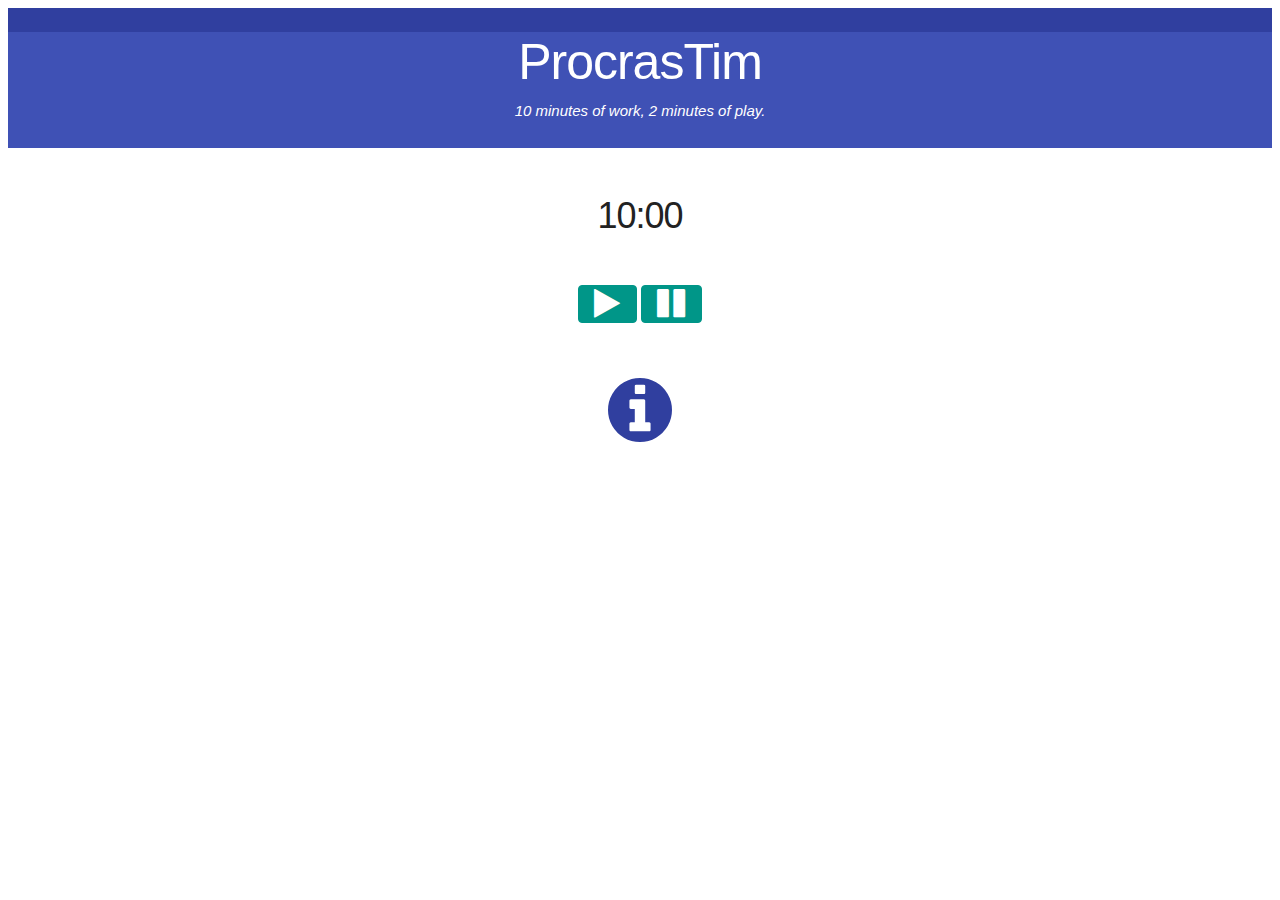
<file: procrastimer/index.html>
<html>

<head>
    <title>ProcrasTimer</title>
    <link rel="stylesheet" href="style.css">
    <link rel="stylesheet" href="fa/css/font-awesome.min.css">
    <link rel="stylesheet" href="skeleton/css/skeleton.css">

</head>

<body>
    <div class "container" align="center">
        <div class="primary">
            <div class="row dark">&nbsp;</div>
            <div class="row primary">
                <div class="two columns">&nbsp;</div>
                <div class="eight columns">
                    <h1>ProcrasTim</h1></div>
            </div>
            <div class="row">
                <div class="two columns">&nbsp;</div>
                <div class="eight columns" align="center">
                    <p><em>10 minutes of work, 2 minutes of play.</em></p>
                </div>
            </div>

        </div>
        <div class="row">
            <div class="two columns">&nbsp;</div>
            <div class="eight columns" align="center">
                <h3><p id="time" class="timer">10:00</h3></p>
            </div>
        </div>
        <div class="row">
            <div class="two columns">&nbsp;</div>
            <div class="eight columns" align="center">
                <button id="start" class="button-primary lesspad" onclick="startClick()"><i class="fa fa-3x fa-play" aria-hidden="true"></i></button>
                <button id="pause" class="button-primary lesspad" onclick="pauseClick()"><i class="fa fa-3x fa-pause" aria-hidden="true"></i></button>
            </div>
        </div>
        <div class="row">
            <div class="two columns">&nbsp;</div>
            <div class="eight columns morepad"><a href="how.html"><i class="fa fa-5x fa-info-circle" padding="10px" aria-hidden="true"></i></a></div>
        </div>
        <script src='jquery.js'></script>
        <script src='procrastimer.js'></script>
    </div>
</body>

</html>
</file>
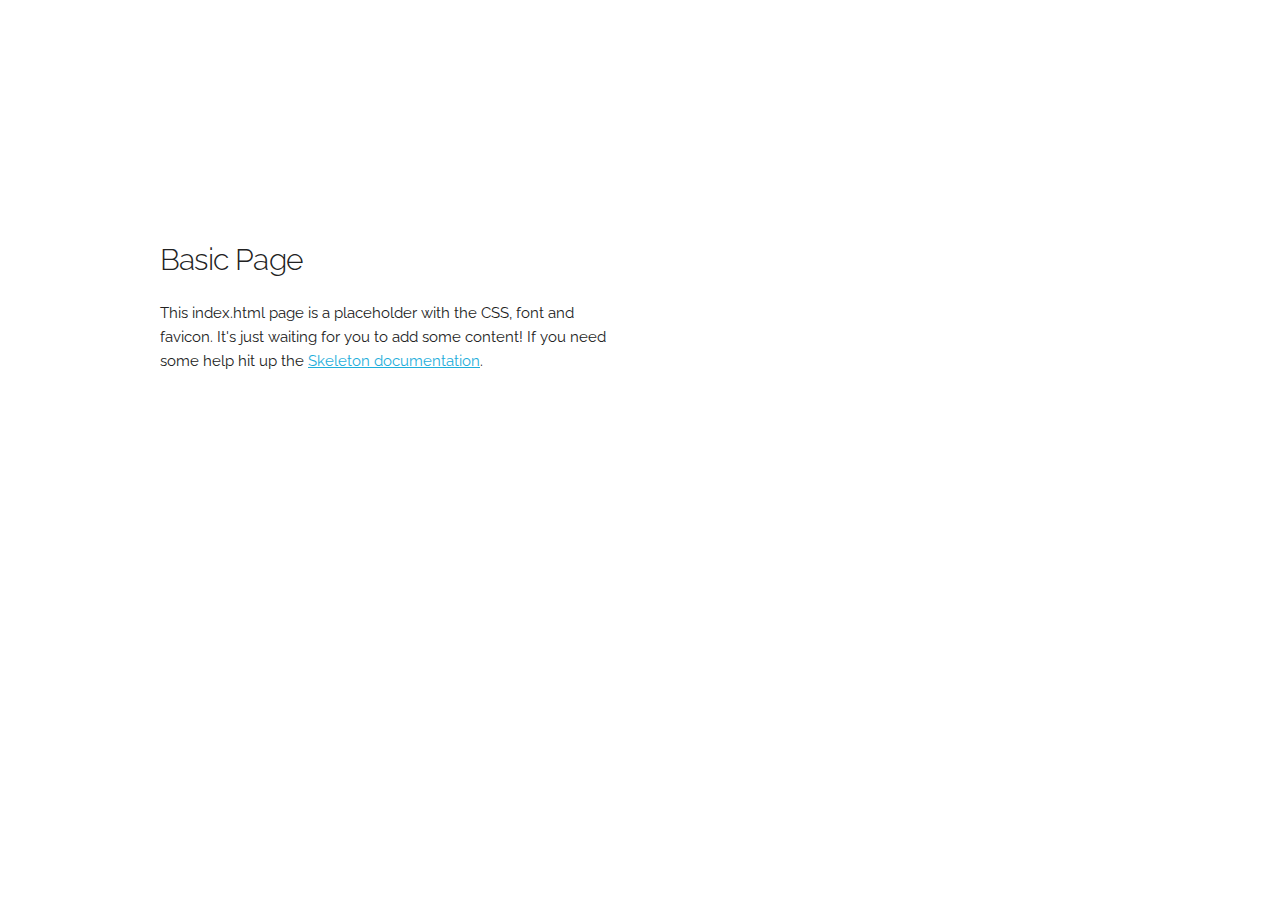
<file: procrastimer/skeleton/index.html>
<!DOCTYPE html>
<html lang="en">
<head>

  <!-- Basic Page Needs
  –––––––––––––––––––––––––––––––––––––––––––––––––– -->
  <meta charset="utf-8">
  <title>Your page title here :)</title>
  <meta name="description" content="">
  <meta name="author" content="">

  <!-- Mobile Specific Metas
  –––––––––––––––––––––––––––––––––––––––––––––––––– -->
  <meta name="viewport" content="width=device-width, initial-scale=1">

  <!-- FONT
  –––––––––––––––––––––––––––––––––––––––––––––––––– -->
  <link href="//fonts.googleapis.com/css?family=Raleway:400,300,600" rel="stylesheet" type="text/css">

  <!-- CSS
  –––––––––––––––––––––––––––––––––––––––––––––––––– -->
  <link rel="stylesheet" href="css/normalize.css">
  <link rel="stylesheet" href="css/skeleton.css">

  <!-- Favicon
  –––––––––––––––––––––––––––––––––––––––––––––––––– -->
  <link rel="icon" type="image/png" href="images/favicon.png">

</head>
<body>

  <!-- Primary Page Layout
  –––––––––––––––––––––––––––––––––––––––––––––––––– -->
  <div class="container">
    <div class="row">
      <div class="one-half column" style="margin-top: 25%">
        <h4>Basic Page</h4>
        <p>This index.html page is a placeholder with the CSS, font and favicon. It's just waiting for you to add some content! If you need some help hit up the <a href="http://www.getskeleton.com">Skeleton documentation</a>.</p>
      </div>
    </div>
  </div>

<!-- End Document
  –––––––––––––––––––––––––––––––––––––––––––––––––– -->
</body>
</html>
</file>
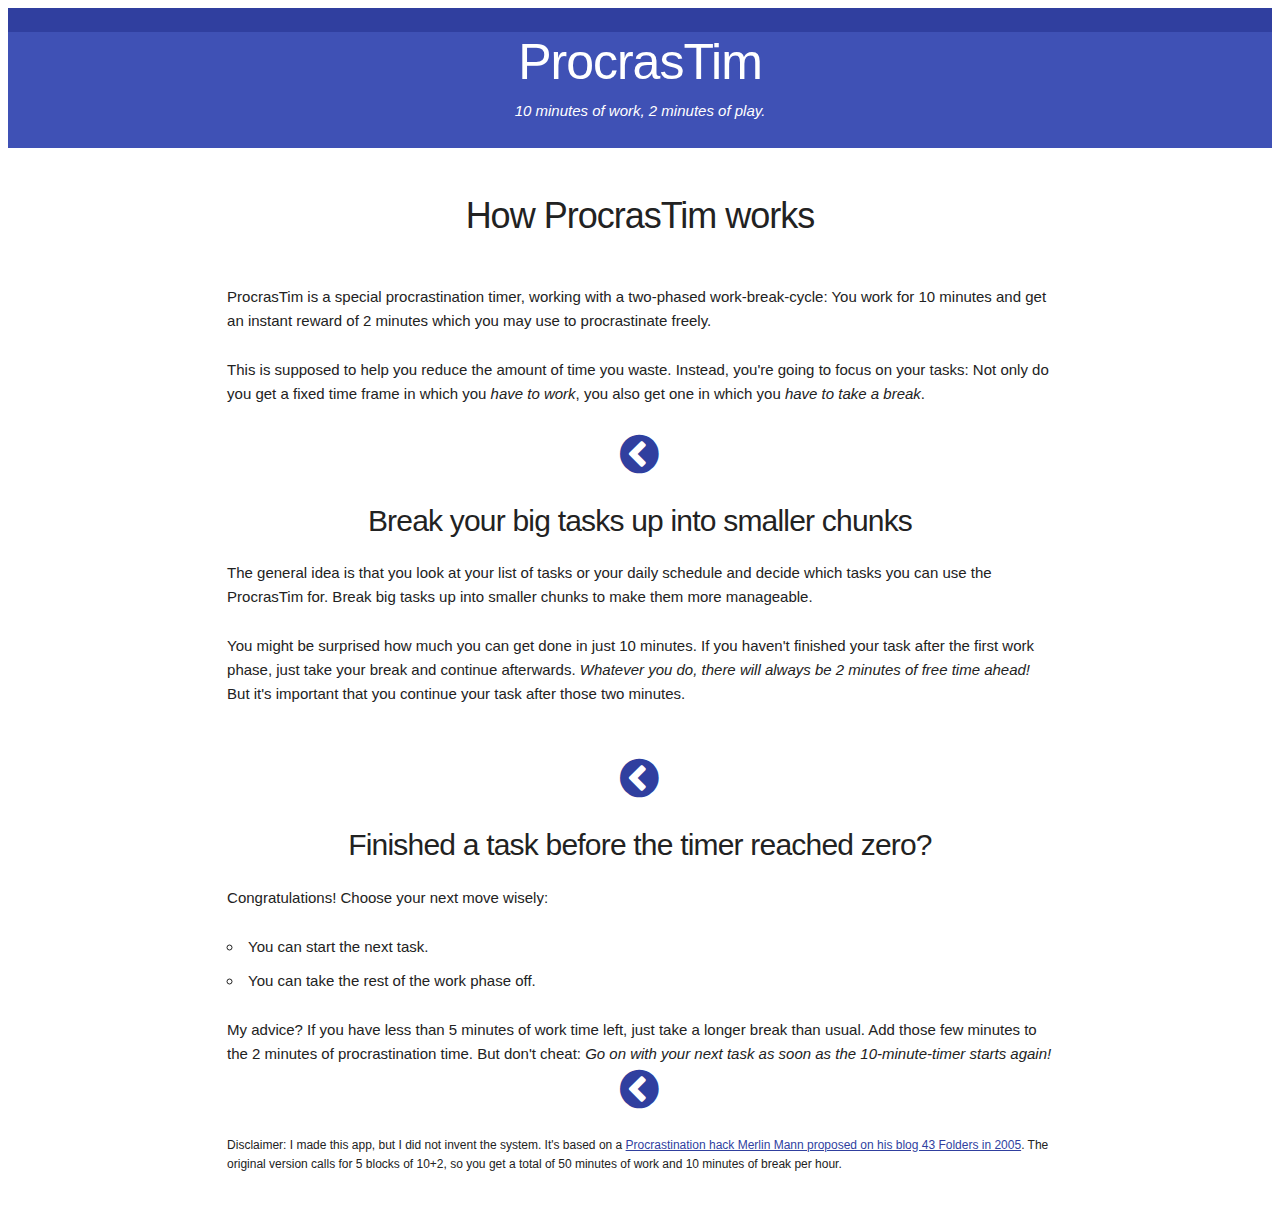
<file: procrastimer/how.html>
<html>

<head>
    <title>ProcrasTim</title>
    <link rel="stylesheet" href="style.css">
    <link rel="stylesheet" href="fa/css/font-awesome.min.css">
    <link rel="stylesheet" href="skeleton/css/skeleton.css">

</head>

<body>
    <div class "container">

        <div class="primary" align="center">
            <div class="row dark">&nbsp;</div>
            <div class="row primary">
                <div class="two columns">&nbsp;</div>
                <div class="eight columns">
                    <h1>ProcrasTim</h1></div>
            </div>
            <div class="row">
                <div class="two columns">&nbsp;</div>
                <div class="eight columns" align="center">
                    <p><em>10 minutes of work, 2 minutes of play.</em>
</p>
                </div>
            </div>
        </div>
        <div class="row">
            <div class="one column">&nbsp;</div>
            <div class="ten columns" align="center">
                <h3><p class="timer">How ProcrasTim works</h3></p>
            </div>
        </div>


        <div class="row">
            <div class="two columns">&nbsp;</div>
            <div class="eight columns" align="left">
                <p>ProcrasTim is a special procrastination timer, working with a two-phased work-break-cycle: You work for 10 minutes and get an instant reward of 2 minutes which you may use to procrastinate freely.</p>
                <p>This is supposed to help you reduce the amount of time you waste. Instead, you're going to focus on your tasks: Not only do you get a fixed time frame in which you <em>have to work</em>, you also get one in which you <em>have to take a break</em>.</p>
              <div align="center">  <p><a href="index.html"><i class="fa fa-3x fa-chevron-circle-left" padding="10px" aria-hidden="true"></i></a></p> </div>
                <h4 align="center">Break your big tasks up into smaller chunks</h4>
                  The general idea is that you look at your list of tasks or your daily schedule and decide which tasks you can use the ProcrasTim for. Break big tasks up into smaller chunks to make them more manageable.</p>
                  <p> You might be surprised how much you can get done in just 10 minutes. If you haven't finished your task after the first work phase, just take your break and continue afterwards. <em>Whatever you do, there will always be 2 minutes of free time ahead!</em> But it's important that you continue your task after those two minutes.<br/>&nbsp;</p>
<div align="center">  <p><a href="index.html"><i class="fa fa-3x fa-chevron-circle-left" padding="10px" aria-hidden="true"></i></a></p> </div>
                <h4 align="center">Finished a task before the timer reached zero?</h4>
                    <p>Congratulations! Choose your next move wisely:<ul>
                      <li>You can start the next task.</li>
                      <li>You can take the rest of the work phase off.</li> </ul>
                    My advice? If you have less than 5 minutes of work time left, just take a longer break than usual. Add those few minutes to the 2 minutes of procrastination time.
                   But don't cheat: <em>Go on with your next task as soon as the 10-minute-timer starts again!</em>
                <div align="center">  <p><a href="index.html"><i class="fa fa-3x fa-chevron-circle-left" padding="10px" aria-hidden="true"></i></a></p> </div>
                 <p class="small">Disclaimer: I made this app, but I did not invent the system. It's based on a <a href="http://www.43folders.com/2005/10/11/procrastination-hack-1025" class="ext-link">Procrastination hack Merlin Mann proposed on his blog 43 Folders in 2005</a>. The original version calls for 5 blocks of 10+2, so you get a total of 50 minutes of work and 10 minutes of break per hour. </p>
            </div>
        </div>
        <script src='jquery.js'></script>
        <script src='procrastimer.js'></script>
    </div>
</body>

</html>
</file>
<file: procrastimer/style.css>
/*.timer{
  font-size:34pt; margin:10px; padding:10px;
}

body {color:#000;}

.whatwhat{font-size:22px; margin-top:20px;}

h1{
  margin-top:25px;
  padding: 15px;
  background-color: #FF5722; color:#FFF;
  font-size:36pt;
  font-weight:normal;
}

.inst{
  font-size:16pt;
}

button{
background-color:#689F38;
color: #FFF;
padding:15px;
border-radius:5px;

}
*/
h1{
  margin-bottom:7px !important;
}

.lesspad {
  padding:0 15px;
  text-align:center;
}

button{
  background-color: #009688 !important;
  border-color: #009688 !important;
}

.dark{
  background-color: #303F9F !important;
  color: #FFF !important;
  width:100%!important;
}

.primary{
  background-color: #3F51B5 !important;
  color:#FFF !important;
  width:100% !important;
}

.timer{
  padding:20px;
  margin-top:25px;
}

.white{
  color:#FFF !important;
}

.small{
  font-size:0.8em;
}

a {
  color:#303F9F !important;
}

a:hover {
  color:#3F51B5  !important;
}

.morepad{
  padding:40px;
}
</file>
<file: procrastimer/skeleton/css/skeleton.css>
/*
* Skeleton V2.0.4
* Copyright 2014, Dave Gamache
* www.getskeleton.com
* Free to use under the MIT license.
* http://www.opensource.org/licenses/mit-license.php
* 12/29/2014
*/


/* Table of contents
––––––––––––––––––––––––––––––––––––––––––––––––––
- Grid
- Base Styles
- Typography
- Links
- Buttons
- Forms
- Lists
- Code
- Tables
- Spacing
- Utilities
- Clearing
- Media Queries
*/


/* Grid
–––––––––––––––––––––––––––––––––––––––––––––––––– */
.container {
  position: relative;
  width: 100%;
  max-width: 960px;
  margin: 0 auto;
  padding: 0 20px;
  box-sizing: border-box; }
.column,
.columns {
  width: 100%;
  float: left;
  box-sizing: border-box; }

/* For devices larger than 400px */
@media (min-width: 400px) {
  .container {
    width: 85%;
    padding: 0; }
}

/* For devices larger than 550px */
@media (min-width: 550px) {
  .container {
    width: 80%; }
  .column,
  .columns {
    margin-left: 4%; }
  .column:first-child,
  .columns:first-child {
    margin-left: 0; }

  .one.column,
  .one.columns                    { width: 4.66666666667%; }
  .two.columns                    { width: 13.3333333333%; }
  .three.columns                  { width: 22%;            }
  .four.columns                   { width: 30.6666666667%; }
  .five.columns                   { width: 39.3333333333%; }
  .six.columns                    { width: 48%;            }
  .seven.columns                  { width: 56.6666666667%; }
  .eight.columns                  { width: 65.3333333333%; }
  .nine.columns                   { width: 74.0%;          }
  .ten.columns                    { width: 82.6666666667%; }
  .eleven.columns                 { width: 91.3333333333%; }
  .twelve.columns                 { width: 100%; margin-left: 0; }

  .one-third.column               { width: 30.6666666667%; }
  .two-thirds.column              { width: 65.3333333333%; }

  .one-half.column                { width: 48%; }

  /* Offsets */
  .offset-by-one.column,
  .offset-by-one.columns          { margin-left: 8.66666666667%; }
  .offset-by-two.column,
  .offset-by-two.columns          { margin-left: 17.3333333333%; }
  .offset-by-three.column,
  .offset-by-three.columns        { margin-left: 26%;            }
  .offset-by-four.column,
  .offset-by-four.columns         { margin-left: 34.6666666667%; }
  .offset-by-five.column,
  .offset-by-five.columns         { margin-left: 43.3333333333%; }
  .offset-by-six.column,
  .offset-by-six.columns          { margin-left: 52%;            }
  .offset-by-seven.column,
  .offset-by-seven.columns        { margin-left: 60.6666666667%; }
  .offset-by-eight.column,
  .offset-by-eight.columns        { margin-left: 69.3333333333%; }
  .offset-by-nine.column,
  .offset-by-nine.columns         { margin-left: 78.0%;          }
  .offset-by-ten.column,
  .offset-by-ten.columns          { margin-left: 86.6666666667%; }
  .offset-by-eleven.column,
  .offset-by-eleven.columns       { margin-left: 95.3333333333%; }

  .offset-by-one-third.column,
  .offset-by-one-third.columns    { margin-left: 34.6666666667%; }
  .offset-by-two-thirds.column,
  .offset-by-two-thirds.columns   { margin-left: 69.3333333333%; }

  .offset-by-one-half.column,
  .offset-by-one-half.columns     { margin-left: 52%; }

}


/* Base Styles
–––––––––––––––––––––––––––––––––––––––––––––––––– */
/* NOTE
html is set to 62.5% so that all the REM measurements throughout Skeleton
are based on 10px sizing. So basically 1.5rem = 15px :) */
html {
  font-size: 62.5%; }
body {
  font-size: 1.5em; /* currently ems cause chrome bug misinterpreting rems on body element */
  line-height: 1.6;
  font-weight: 400;
  font-family: "Raleway", "HelveticaNeue", "Helvetica Neue", Helvetica, Arial, sans-serif;
  color: #222; }


/* Typography
–––––––––––––––––––––––––––––––––––––––––––––––––– */
h1, h2, h3, h4, h5, h6 {
  margin-top: 0;
  margin-bottom: 2rem;
  font-weight: 300; }
h1 { font-size: 4.0rem; line-height: 1.2;  letter-spacing: -.1rem;}
h2 { font-size: 3.6rem; line-height: 1.25; letter-spacing: -.1rem; }
h3 { font-size: 3.0rem; line-height: 1.3;  letter-spacing: -.1rem; }
h4 { font-size: 2.4rem; line-height: 1.35; letter-spacing: -.08rem; }
h5 { font-size: 1.8rem; line-height: 1.5;  letter-spacing: -.05rem; }
h6 { font-size: 1.5rem; line-height: 1.6;  letter-spacing: 0; }

/* Larger than phablet */
@media (min-width: 550px) {
  h1 { font-size: 5.0rem; }
  h2 { font-size: 4.2rem; }
  h3 { font-size: 3.6rem; }
  h4 { font-size: 3.0rem; }
  h5 { font-size: 2.4rem; }
  h6 { font-size: 1.5rem; }
}

p {
  margin-top: 0; }


/* Links
–––––––––––––––––––––––––––––––––––––––––––––––––– */
a {
  color: #1EAEDB; }
a:hover {
  color: #0FA0CE; }


/* Buttons
–––––––––––––––––––––––––––––––––––––––––––––––––– */
.button,
button,
input[type="submit"],
input[type="reset"],
input[type="button"] {
  display: inline-block;
  height: 38px;
  padding: 0 30px;
  color: #555;
  text-align: center;
  font-size: 11px;
  font-weight: 600;
  line-height: 38px;
  letter-spacing: .1rem;
  text-transform: uppercase;
  text-decoration: none;
  white-space: nowrap;
  background-color: transparent;
  border-radius: 4px;
  border: 1px solid #bbb;
  cursor: pointer;
  box-sizing: border-box; }
.button:hover,
button:hover,
input[type="submit"]:hover,
input[type="reset"]:hover,
input[type="button"]:hover,
.button:focus,
button:focus,
input[type="submit"]:focus,
input[type="reset"]:focus,
input[type="button"]:focus {
  color: #333;
  border-color: #888;
  outline: 0; }
.button.button-primary,
button.button-primary,
input[type="submit"].button-primary,
input[type="reset"].button-primary,
input[type="button"].button-primary {
  color: #FFF;
  background-color: #33C3F0;
  border-color: #33C3F0; }
.button.button-primary:hover,
button.button-primary:hover,
input[type="submit"].button-primary:hover,
input[type="reset"].button-primary:hover,
input[type="button"].button-primary:hover,
.button.button-primary:focus,
button.button-primary:focus,
input[type="submit"].button-primary:focus,
input[type="reset"].button-primary:focus,
input[type="button"].button-primary:focus {
  color: #FFF;
  background-color: #1EAEDB;
  border-color: #1EAEDB; }


/* Forms
–––––––––––––––––––––––––––––––––––––––––––––––––– */
input[type="email"],
input[type="number"],
input[type="search"],
input[type="text"],
input[type="tel"],
input[type="url"],
input[type="password"],
textarea,
select {
  height: 38px;
  padding: 6px 10px; /* The 6px vertically centers text on FF, ignored by Webkit */
  background-color: #fff;
  border: 1px solid #D1D1D1;
  border-radius: 4px;
  box-shadow: none;
  box-sizing: border-box; }
/* Removes awkward default styles on some inputs for iOS */
input[type="email"],
input[type="number"],
input[type="search"],
input[type="text"],
input[type="tel"],
input[type="url"],
input[type="password"],
textarea {
  -webkit-appearance: none;
     -moz-appearance: none;
          appearance: none; }
textarea {
  min-height: 65px;
  padding-top: 6px;
  padding-bottom: 6px; }
input[type="email"]:focus,
input[type="number"]:focus,
input[type="search"]:focus,
input[type="text"]:focus,
input[type="tel"]:focus,
input[type="url"]:focus,
input[type="password"]:focus,
textarea:focus,
select:focus {
  border: 1px solid #33C3F0;
  outline: 0; }
label,
legend {
  display: block;
  margin-bottom: .5rem;
  font-weight: 600; }
fieldset {
  padding: 0;
  border-width: 0; }
input[type="checkbox"],
input[type="radio"] {
  display: inline; }
label > .label-body {
  display: inline-block;
  margin-left: .5rem;
  font-weight: normal; }


/* Lists
–––––––––––––––––––––––––––––––––––––––––––––––––– */
ul {
  list-style: circle inside; }
ol {
  list-style: decimal inside; }
ol, ul {
  padding-left: 0;
  margin-top: 0; }
ul ul,
ul ol,
ol ol,
ol ul {
  margin: 1.5rem 0 1.5rem 3rem;
  font-size: 90%; }
li {
  margin-bottom: 1rem; }


/* Code
–––––––––––––––––––––––––––––––––––––––––––––––––– */
code {
  padding: .2rem .5rem;
  margin: 0 .2rem;
  font-size: 90%;
  white-space: nowrap;
  background: #F1F1F1;
  border: 1px solid #E1E1E1;
  border-radius: 4px; }
pre > code {
  display: block;
  padding: 1rem 1.5rem;
  white-space: pre; }


/* Tables
–––––––––––––––––––––––––––––––––––––––––––––––––– */
th,
td {
  padding: 12px 15px;
  text-align: left;
  border-bottom: 1px solid #E1E1E1; }
th:first-child,
td:first-child {
  padding-left: 0; }
th:last-child,
td:last-child {
  padding-right: 0; }


/* Spacing
–––––––––––––––––––––––––––––––––––––––––––––––––– */
button,
.button {
  margin-bottom: 1rem; }
input,
textarea,
select,
fieldset {
  margin-bottom: 1.5rem; }
pre,
blockquote,
dl,
figure,
table,
p,
ul,
ol,
form {
  margin-bottom: 2.5rem; }


/* Utilities
–––––––––––––––––––––––––––––––––––––––––––––––––– */
.u-full-width {
  width: 100%;
  box-sizing: border-box; }
.u-max-full-width {
  max-width: 100%;
  box-sizing: border-box; }
.u-pull-right {
  float: right; }
.u-pull-left {
  float: left; }


/* Misc
–––––––––––––––––––––––––––––––––––––––––––––––––– */
hr {
  margin-top: 3rem;
  margin-bottom: 3.5rem;
  border-width: 0;
  border-top: 1px solid #E1E1E1; }


/* Clearing
–––––––––––––––––––––––––––––––––––––––––––––––––– */

/* Self Clearing Goodness */
.container:after,
.row:after,
.u-cf {
  content: "";
  display: table;
  clear: both; }


/* Media Queries
–––––––––––––––––––––––––––––––––––––––––––––––––– */
/*
Note: The best way to structure the use of media queries is to create the queries
near the relevant code. For example, if you wanted to change the styles for buttons
on small devices, paste the mobile query code up in the buttons section and style it
there.
*/


/* Larger than mobile */
@media (min-width: 400px) {}

/* Larger than phablet (also point when grid becomes active) */
@media (min-width: 550px) {}

/* Larger than tablet */
@media (min-width: 750px) {}

/* Larger than desktop */
@media (min-width: 1000px) {}

/* Larger than Desktop HD */
@media (min-width: 1200px) {}
</file>
